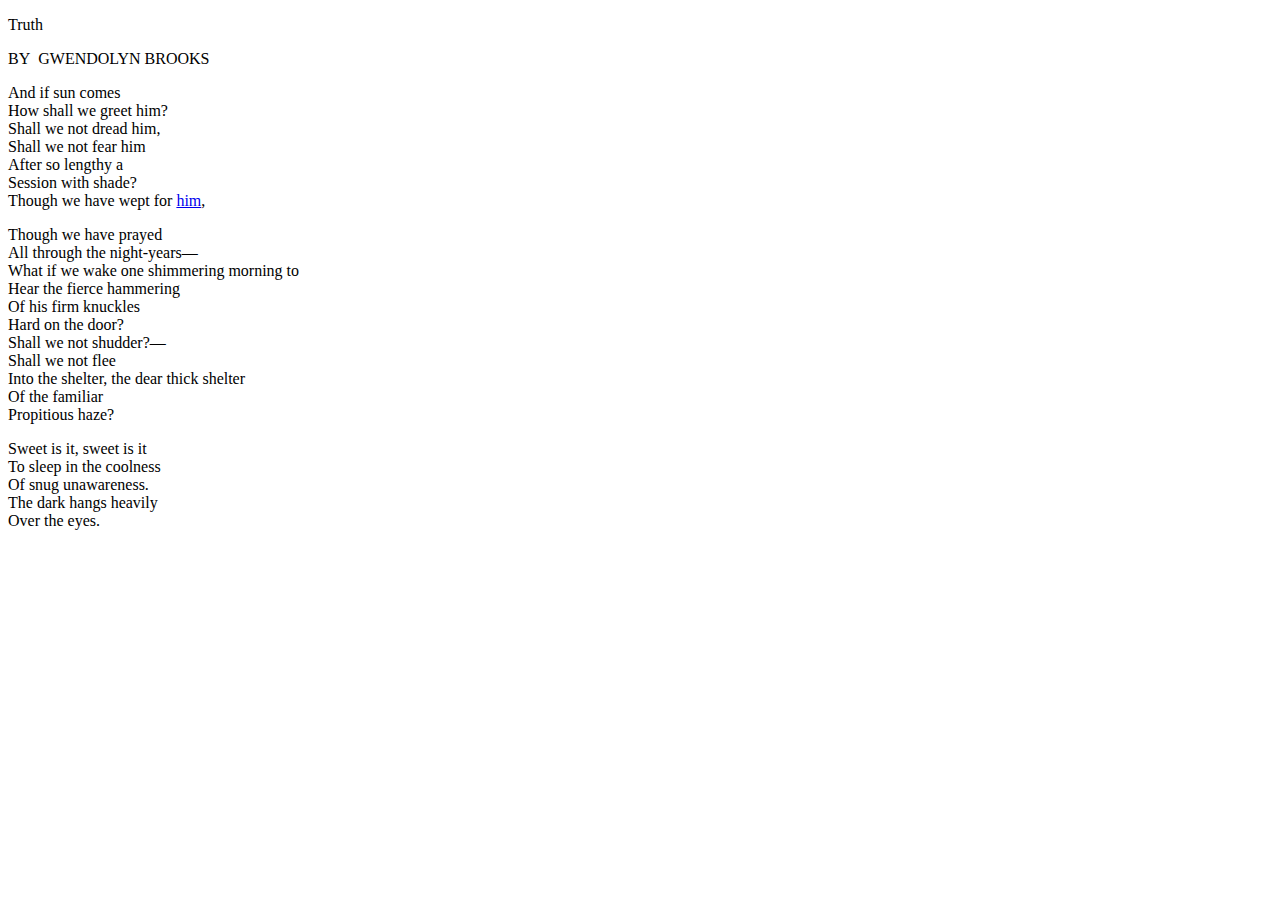
<file: index.html>
<!DOCTYPE html>
<html>
<head>
	<title>POEM</title>
	<meta charset="utf-8">
	<link rel="stylesheet" type="css" href="./css/style.css">
</head>
<body id="page1" >

<p class="title">Truth</p>
<p class="author">BY&nbsp;   GWENDOLYN BROOKS</p>
<p class="content">And if sun comes<br>
How shall we greet him?<br>
 Shall we not dread him,<br>
Shall we not fear him<br>
 After so lengthy a<br>
 Session with shade?<br>
 Though we have wept for
<a href="Anotherpoem.html">him</a>,<br></p>
<p class="content">
Though we have prayed<br>
All through the night-years—<br>
What if we wake one shimmering morning to<br>
 Hear the fierce hammering<br>
Of his firm knuckles<br>
Hard on the door?<br>
Shall we not shudder?—<br>
Shall we not flee<br>
Into the shelter, the dear thick shelter<br>
Of the familiar<br>
Propitious haze?<br>
</p>
<p class="content">Sweet is it, sweet is it<br>
To sleep in the coolness<br>
Of snug unawareness.<br>
The dark hangs heavily<br>
Over the eyes.<br>
</p>

</body>
</html>
</file>
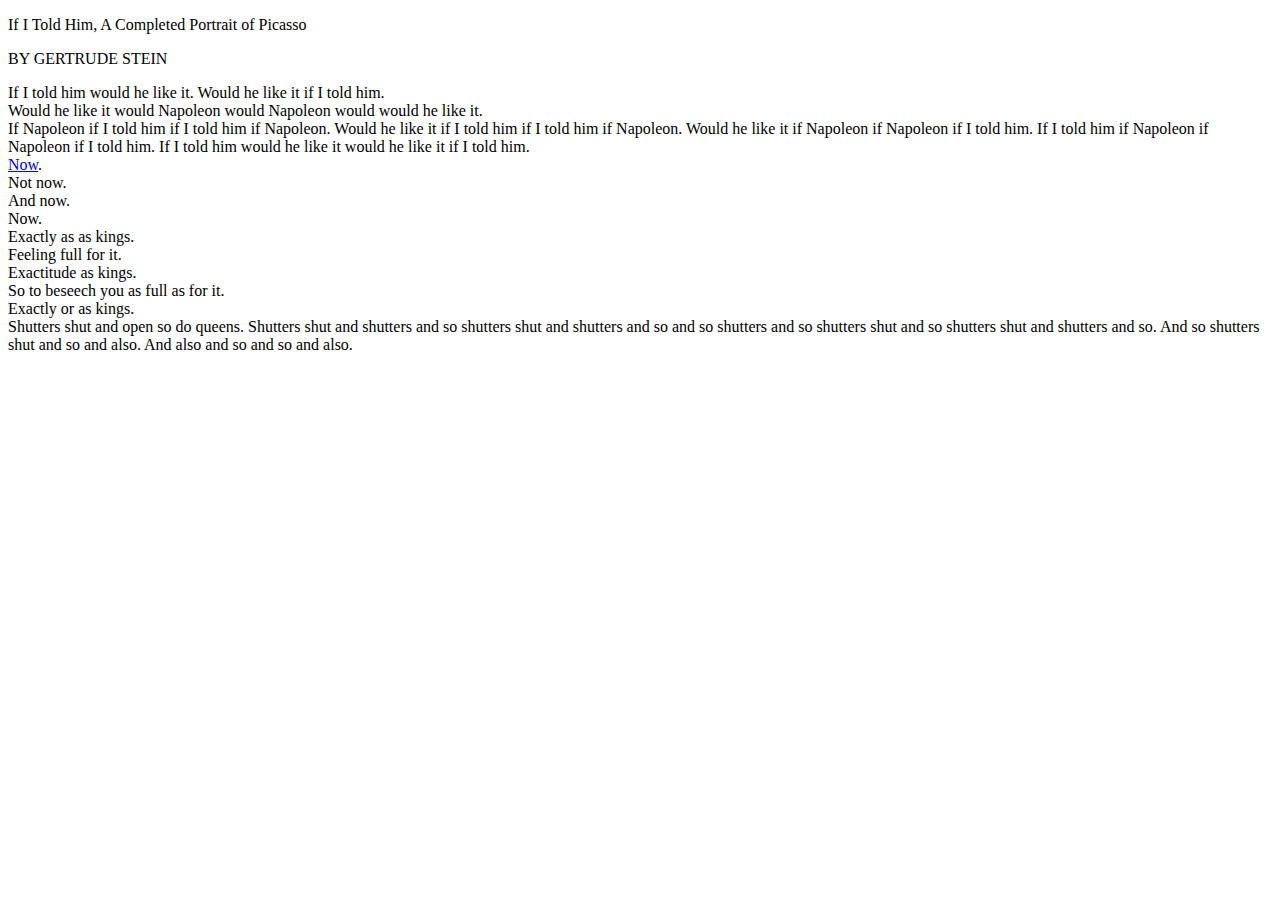
<file: Anotherpoem.html>
<!DOCTYPE html>
<html>
<head>
	<title>ANOTHER POEM</title>
    <link rel="stylesheet" type="css" href="./css/style.css">
</head>
<body id="page2">
	<p class="title">If I Told Him, A Completed Portrait of Picasso</p>
<p class="author">BY GERTRUDE STEIN</p>


<p class="content">
	If I told him would he like it. Would he like it if I told him.<br> Would he like it would Napoleon would Napoleon would would he like it.<br>
    If Napoleon if I told him if I told him if Napoleon. Would he like it if I told him if I told him if Napoleon. Would he like it if Napoleon if Napoleon if I told him. If I told him if Napoleon if Napoleon if I told him. If I told him would he like it would he like it if I told him.<br>
    <a href="Anotherpoemagain.html" >Now</a>.<br>
    Not now.<br>
    And now.<br>
    Now.<br>
    Exactly as as kings.<br>
    Feeling full for it.<br>
    Exactitude as kings.<br>
    So to beseech you as full as for it.<br>
    Exactly or as kings.<br>
    Shutters shut and open so do queens. Shutters shut and shutters and so shutters shut and shutters and so and so shutters and so shutters shut and so shutters shut and shutters and so. And so shutters shut and so and also. And also and so and so and also.
</p>

</body>
</html>
</file>
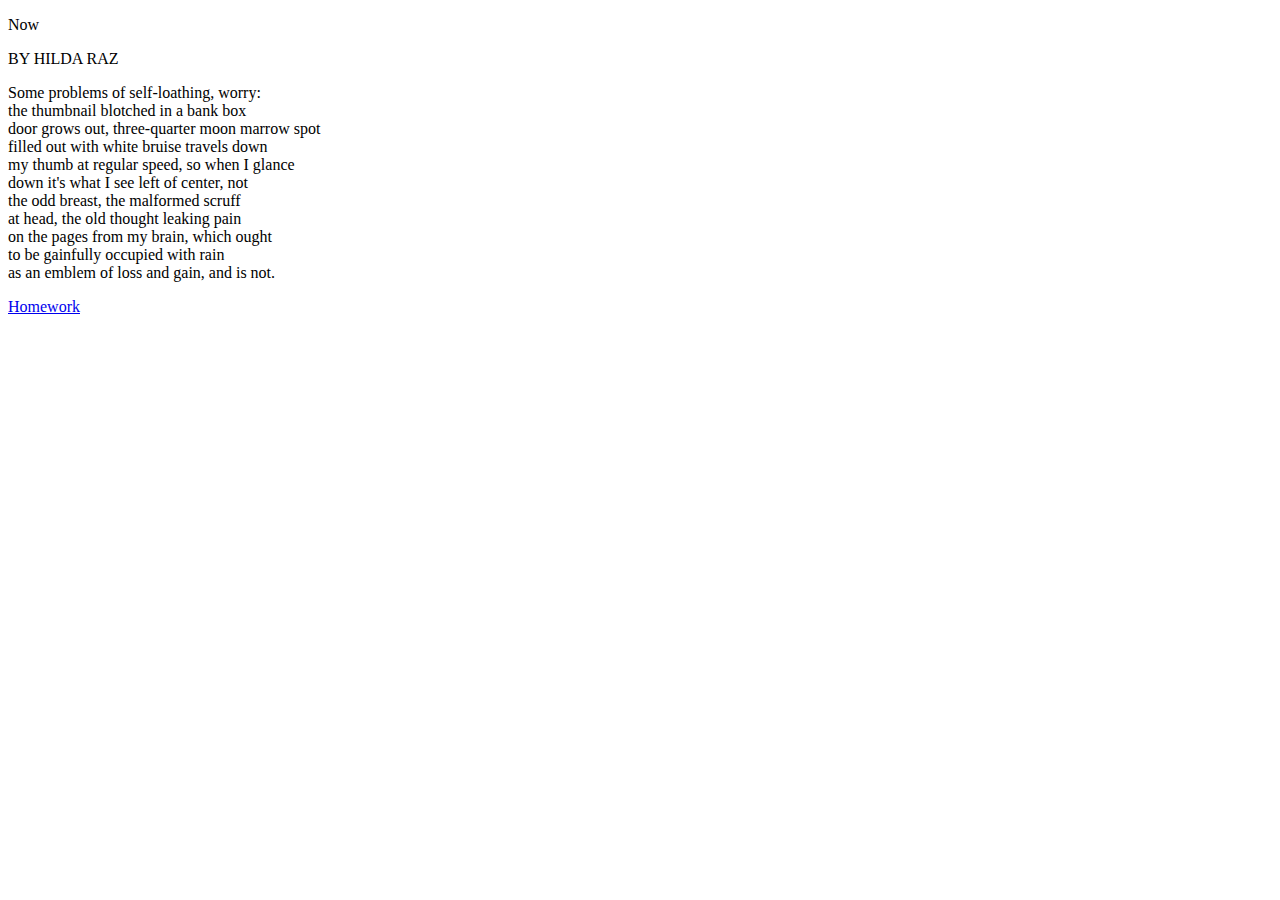
<file: Anotherpoemagain.html>
<!DOCTYPE html>
<html>
<head>
	<title>ANOTHER POEM AGAIN</title>
	<link rel="stylesheet" type="css" href="./css/style.css">

</head>
<body id="page3">
	<p class="title">Now</p>
	<p class="author">BY HILDA RAZ</p>
	<p class="content">
		Some problems of self-loathing, worry:<br>
the thumbnail blotched in a bank box<br>
door grows out, three-quarter moon marrow spot<br>
filled out with white bruise travels down<br>
my thumb at regular speed, so when I glance<br>
down it's what I see left of center, not<br>
the odd breast, the malformed scruff<br>
at head, the old thought leaking pain<br>
on the pages from my brain, which ought<br>
to be gainfully occupied with rain<br>
as an emblem of loss and gain, and is not.<br>
</p>
<a class="homework" href="Homework.html">Homework</a><br></p>
</body>
</html>
</file>
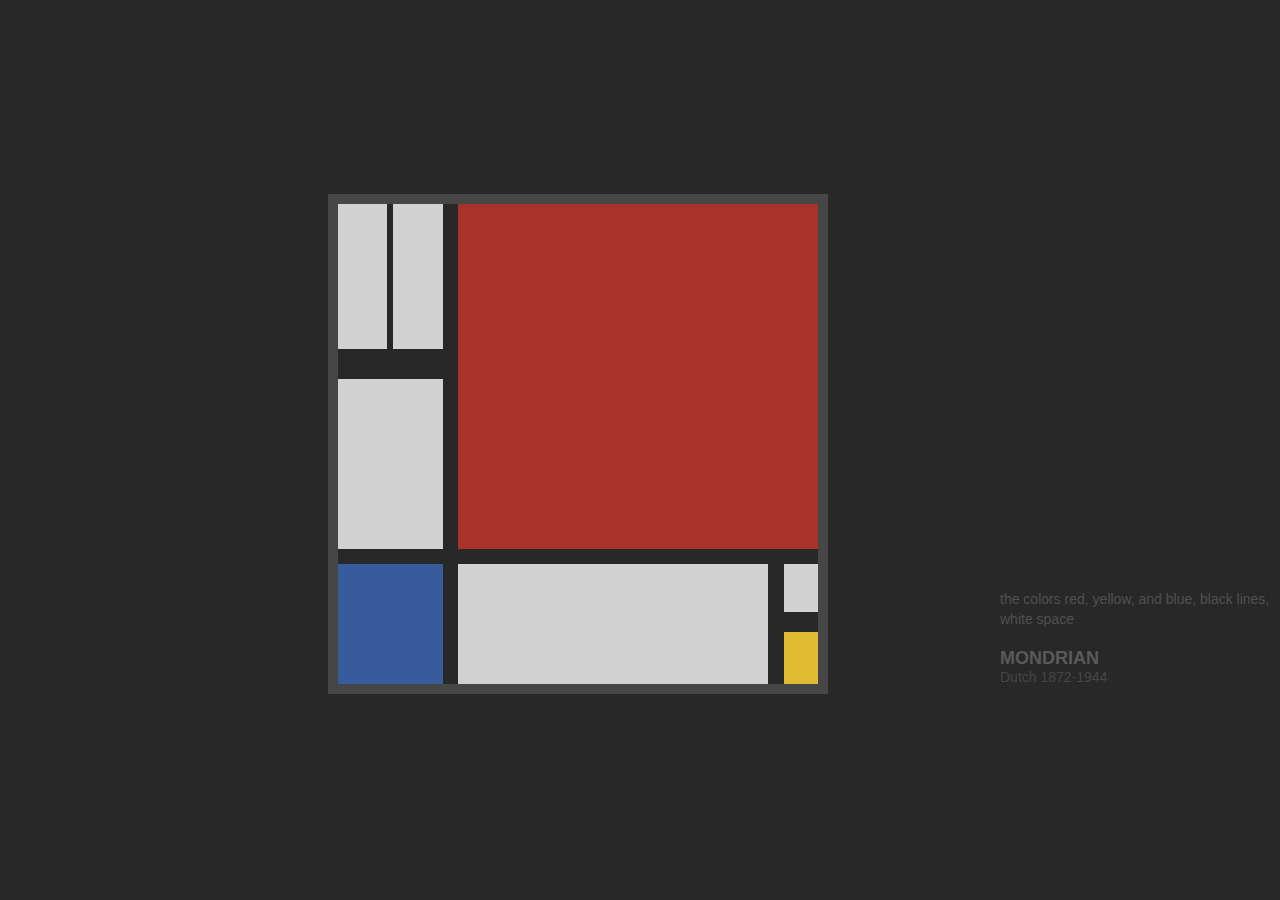
<file: Homework.html>
<!DOCTYPE html>
<html>
<head>
	<title>MONDRIAN</title>
	<meta charset="utf-8">
	<link rel="stylesheet" type="text/css" href="./css/homework.css">
</head>
<body>
<div id="bg">
	<div id="white">
		<div id="line1"></div>
		<div id="line2"></div>
		<div id="line3"></div>
		<div id="line4"></div>
		<div id="line5"></div>
		<div id="line6"></div>
		<div id="line7"></div>
		<div id="red"></div>
		<div id="yellow"></div>
		<div id="blue"></div>
	</div>
</div>

<p id="Artist">MONDRIAN</p>
<p id="information">Dutch 1872-1944</p>
<p id="sentence">the colors red, yellow, and blue, black lines, white space</p>

</body>
</html>
</file>
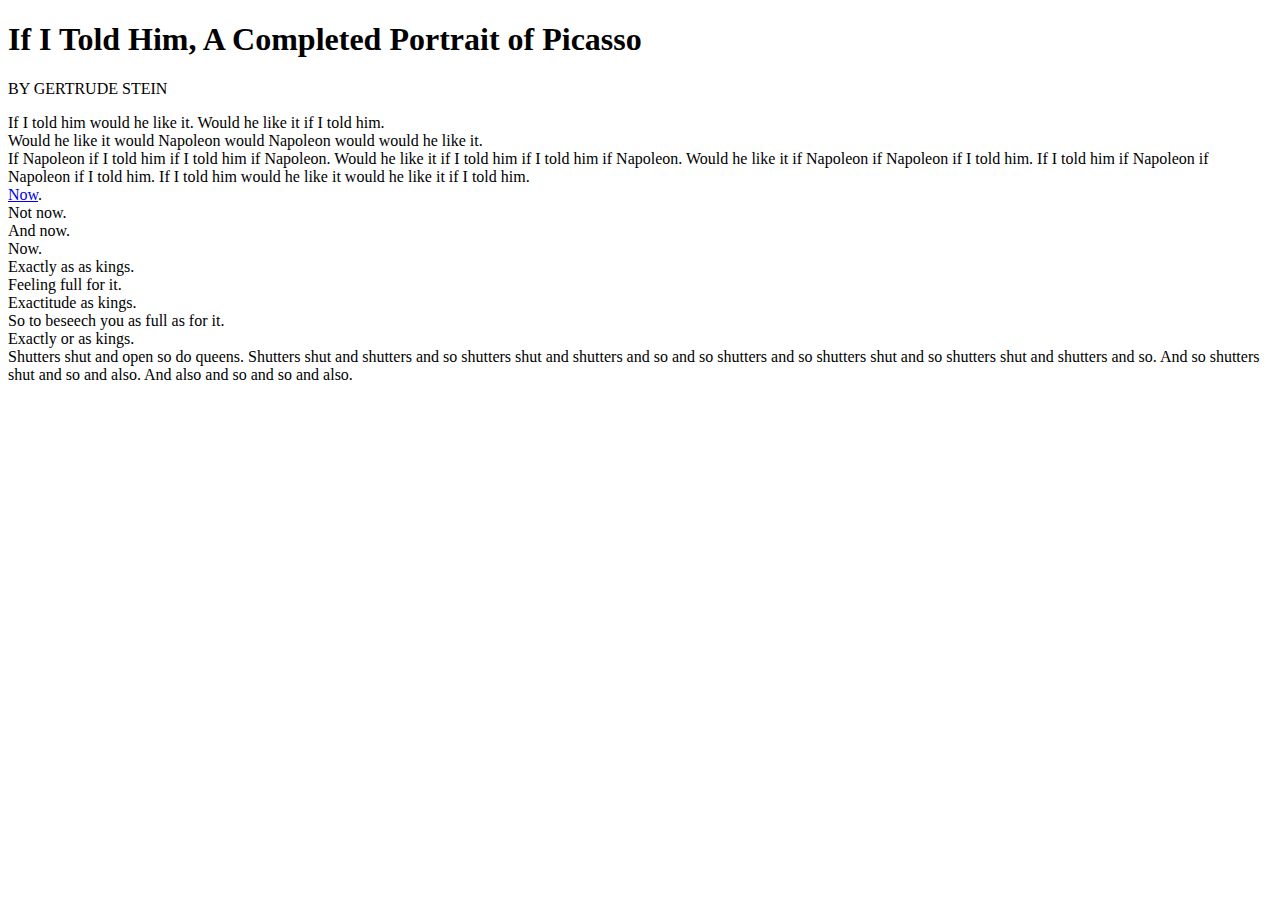
<file: Website/Anotherpoem.html>
<!DOCTYPE html>
<html>
<head>
	<title>ANOTHER POEM</title>
</head>
<body>
	<h1>If I Told Him, A Completed Portrait of Picasso</h1>
<p>BY GERTRUDE STEIN</p>


<p>
	If I told him would he like it. Would he like it if I told him.<br> Would he like it would Napoleon would Napoleon would would he like it.<br>
    If Napoleon if I told him if I told him if Napoleon. Would he like it if I told him if I told him if Napoleon. Would he like it if Napoleon if Napoleon if I told him. If I told him if Napoleon if Napoleon if I told him. If I told him would he like it would he like it if I told him.<br>
    <a href="Anotherpoemagain.html">Now</a>.<br>
    Not now.<br>
    And now.<br>
    Now.<br>
    Exactly as as kings.<br>
    Feeling full for it.<br>
    Exactitude as kings.<br>
    So to beseech you as full as for it.<br>
    Exactly or as kings.<br>
    Shutters shut and open so do queens. Shutters shut and shutters and so shutters shut and shutters and so and so shutters and so shutters shut and so shutters shut and shutters and so. And so shutters shut and so and also. And also and so and so and also.
</p>

</body>
</html>
</file>
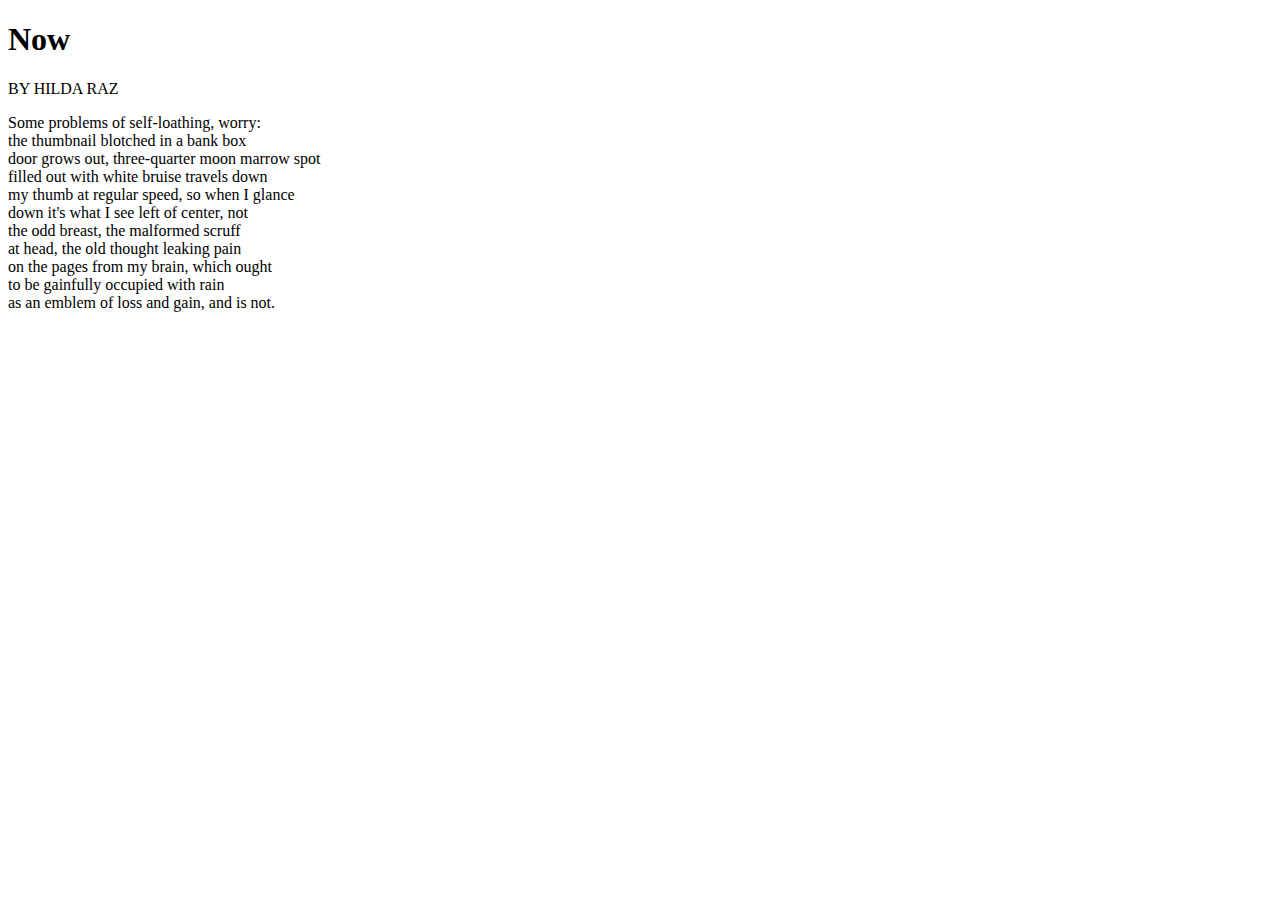
<file: Website/Anotherpoemagain.html>
<!DOCTYPE html>
<html>
<head>
	<title>ANOTHER POEM AGAIN</title>
</head>
<body>
	<h1>Now</h1>
	<p>BY HILDA RAZ</p>
	Some problems of self-loathing, worry:<br>
the thumbnail blotched in a bank box<br>
door grows out, three-quarter moon marrow spot<br>
filled out with white bruise travels down<br>
my thumb at regular speed, so when I glance<br>
down it's what I see left of center, not<br>
the odd breast, the malformed scruff<br>
at head, the old thought leaking pain<br>
on the pages from my brain, which ought<br>
to be gainfully occupied with rain<br>
as an emblem of loss and gain, and is not.<br>
</body>
</html>
</file>
<file: css/style.css>
#page1 {
background-image: url("../img/bg1.png");
background-repeat: no-repeat;
background-position:center;
cursor: url(../img/cursor.svg),text;
-webkit-animation: fadein 2s;
}

#page2 {
background-image: url("../img/bg2.png");
background-repeat: no-repeat;
background-size: 100%;
cursor: url(../img/cursor.svg),text;
-webkit-animation: fadein 2s;
}

#page3 {
background-image: url("../img/bg3.png");
background-repeat: no-repeat;
background-size: 100%;
cursor: url(../img/cursor.svg),text;
-webkit-animation: fadein 2s;
}

.title {
	text-align: center; 
	font-size:40px;
	padding-top: 50px; 
	color: rgb(80,80,80);
}
@keyframes fadein {
    from { opacity: 0; }
    to   { opacity: 1; }
}

.author{
	text-align: center;
	font-size: 10px;
	color:lightgray;
}
.content{
	text-align: center;
	padding-top:22px;
	color: rgb(120,120,120);
	line-height: 1.4;
	letter-spacing: 1px;
	width: 800px;
	margin-left: 25%;
	/*background-color:white;*/
}

a {
	color: tomato; 
	font-size: 18px; 
	text-decoration: none;
	transition:0.5s;
	text-align: center;
}



a:hover{
	color: orange;
	text-decoration: none;
	cursor: url(../img/cursor.svg),pointer;
}
</file>
<file: css/homework.css>
body {
	background-color: rgb(40,40,40);
}


#sentence{
	color: rgb(80,80,80);
	font-family: Arial;
	position: absolute;
	top: 575px;
	width: 300px;
	left:1000px;
	font-size: 14px;
	line-height: 20px;
}

#Artist {
	color: rgb(90,90,90);
	font-family: Arial;
	font-weight: bold;
	position: absolute;
	top: 630px;
	left:1000px;
	font-size: 18px;
}
#information{
	color: rgb(70,70,70);
	font-family: Arial;
	position: absolute;
	top: 655px;
	left:1000px;
	font-size: 14px;
}


#bg{
	width: 500px;height: 500px;
	background-color: rgb(70,70,70);
	position: absolute;
	overflow: hidden;
	margin-top: 186px;
	margin-left: 320px;
	z-index: -10;
}

#white{
	width: 480px;height: 480px;
	margin: 10px;
	background-color: rgb(210,210,210);
	position: absolute;
	overflow: hidden;
	z-index: 1;
}


#line1{
	width: 480px;
	height: 30px;
	background-color:rgb(40,40,40);
	position: absolute;
	top: 145px;
	animation-name: move1;
	animation-duration: 6s;
	animation-iteration-count: infinite;
	z-index: 10;
}

@keyframes move1{
	0%{height: 30px; top: 145px;}
	25%{height: 30px; top: 145px;}
	50%{height: 10px; top: 197px;}
	75%{height: 10px; top: 197px;}
	100%{height: 30px; top: 145px;}
}


#line2{
	width: 480px;
	height: 15px;
	background-color:rgb(40,40,40);
	position: absolute;
	top: 345px;
	animation-name: move2;
	animation-duration: 6s;
	animation-iteration-count: infinite;
	z-index: 10;
}
@keyframes move2{
	0%{height: 15px; top: 345px;}
	25%{height: 15px; top: 345px;}
	50%{height: 10px; top: 310px;}
	75%{height: 10px; top: 310px;}
	100%{height: 15px; top: 345px;}
}

#line3{
	width: 38px;
	height: 20px;
	background-color:rgb(40,40,40);
	position: absolute;
	top: 408px;
	right: 0px;
	animation-name: move3;
	animation-duration: 6s;
	animation-iteration-count: infinite;
	z-index: 10;
}
@keyframes move3{
	0%{height: 20px; width: 38px; top: 408px;right: 0px;}
	25%{height: 20px; width: 38px;top: 408px;right: 0px;}
	50%{height: 8px; width: 142px;top: 453px;right: 113px;}
	75%{height: 8px; width: 142px;top: 453px;right: 113px;}
	100%{height: 20px; width: 38px;top: 408px;right: 0px;}
}

#line4{
	width: 15px;
	height: 480px;
	background-color:rgb(40,40,40);
	position: absolute;
	left: 105px;
	animation-name: move4;
	animation-duration: 6s;
	animation-iteration-count: infinite;
	z-index: 20;
}
@keyframes move4{
	0%{width: 15px; left: 105px;}
	25%{width: 15px; left: 105px;}
	50%{width: 7px; left: 218px;}
	75%{width: 7px; left: 218px;}
	100%{width: 15px; left: 105px;}
}

#line5{
	width: 16px;
	height: 480px;
	background-color:rgb(40,40,40);
	position: absolute;
	left: 430px;
	animation-name: move5;
	animation-duration: 6s;
	animation-iteration-count: infinite;
	z-index: 30;
}
@keyframes move5{
	0%{width: 16px; height: 480px;top:0px;left: 430px;}
	25%{width: 16px; height: 480px;top:0px;left: 430px;}
	50%{width: 7px; height: 170px;top:320px;left: 367px;}
	75%{width: 7px; height: 170px;top:320px;left: 367px;}
	100%{width: 16px; height: 480px;top:0px;left:430px;}
}

#line6{
	width: 6px;
	height: 159px;
	background-color:rgb(40,40,40);
	position: absolute;
	left: 49px;
	animation-name: move9;
	animation-duration: 6s;
	animation-iteration-count: infinite;
	z-index: 30;
}
@keyframes move9{
	0%{ height: 0px;bottom: 0px;}
	25%{height: 0px;bottom: 0px;}
	50%{ height: 160px;bottom: 0px;}
	75%{ height: 160px;bottom: 0px;}
	100%{height: 0px;bottom: 0px;}
}

#red{
	width: 360px;
	height: 345px;
	background-color:rgb(168,51,40);
	position: absolute;
	left:120px;
	animation-name: move6;
	animation-duration: 6s;
	animation-iteration-count: infinite;
	z-index: 30;
}
@keyframes move6{
	0%{width: 360px; height: 345px;left: 120px;}
	25%{width: 360px;height: 345px;left: 120px;}
	50%{width: 218px; height: 197px;left: 0px;}
	75%{width: 218px; height: 197px;left: 0px;}
	100%{width: 360px; height: 345px;left:120px;}
}

#yellow{
	width: 38px;
	height: 52px;
	background-color:rgb(224,188,51);
	position: absolute;
	top: 428px;
	left:446px;
	animation-name: move7;
	animation-duration: 6s;
	animation-iteration-count: infinite;
	z-index: 30;
}
@keyframes move7{
	0%{width: 38px; height: 52px;left:446px;top: 428px;}
	25%{width: 38px;height: 52px;left:446px;top: 428px;}
	50%{width: 49px; height: 160px;left: 0px;top: 320px;}
	75%{width: 49px; height: 160px;left: 0px;top: 320px;}
	100%{width: 38px; height: 52px;left:446px;top: 428px;}
}

#blue{
	width: 105px;
	height: 120px;
	background-color:rgb(56,91,155);
	position: absolute;
	top: 360px;
	animation-name: move8;
	animation-duration: 6s;
	animation-iteration-count: infinite;
	z-index: 30;
}
@keyframes move8{
	0%{width: 105px; height: 120px;left:0px;top: 360px;}
	25%{width: 105px;height: 120px;left:0px;top: 360px;}
	50%{width: 142px; height: 133px;left: 225px;top: 320px;}
	75%{width: 142px; height: 133px;left: 225px;top: 320px;}
	100%{width: 105px; height: 120px;left:0px;top: 360px;}
}
</file>
